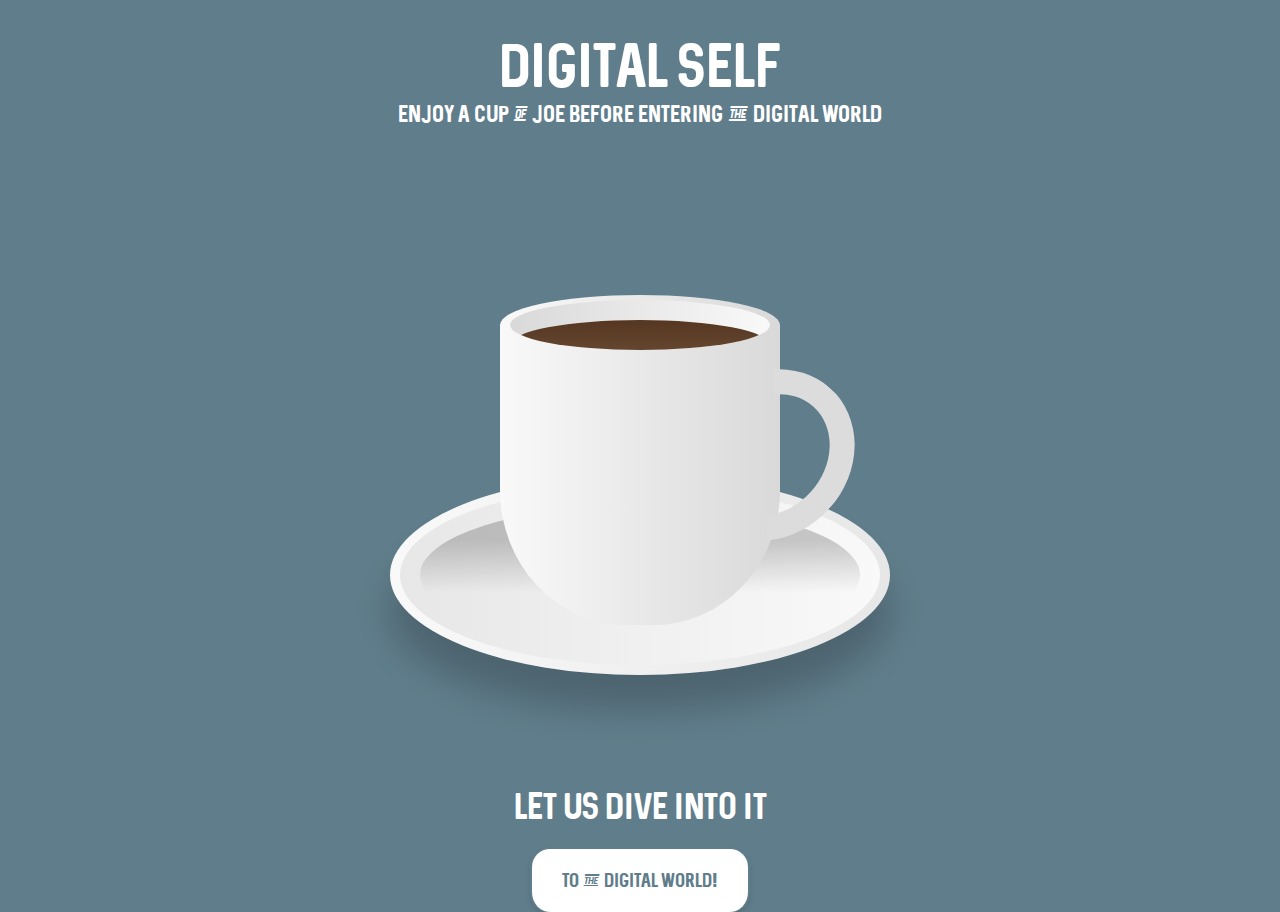
<file: index.html>
<!DOCTYPE html> 
<html lang="en">
    <head>
        <meta charset="UTF-8">
        <title>Welcome!</title>
        <link rel="stylesheet" href="coffee.css">
    </head>
    <body>
        <div class="top-text"> Digital Self</div>
        <div class="top-text2"> Enjoy A cup of Joe before entering the digital world</div>
        <div class="container">
            <div class="plate"></div>
            <div class="cup">
                <div class="top">
                    <div class="vapour">
                        <span style="--i:1;"></span>
                        <span style="--i:3;"></span>
                        <span style="--i:16;"></span>
                        <span style="--i:5;"></span>
                        <span style="--i:13;"></span>
                        <span style="--i:20;"></span>
                        <span style="--i:6;"></span>
                        <span style="--i:7;"></span>
                        <span style="--i:10;"></span>
                        <span style="--i:8;"></span>
                        <span style="--i:17;"></span>
                        <span style="--i:11;"></span>
                        <span style="--i:12;"></span>
                        <span style="--i:14;"></span>
                        <span style="--i:2;"></span>
                        <span style="--i:9;"></span>
                        <span style="--i:15;"></span>
                        <span style="--i:14;"></span>
                        <span style="--i:19;"></span>
                    </div>
                    <div class="circle">
                        <div class="tea">
        </div> 
        </div>
        <div class= "handle"></div>
        <div class="bottom-text">
            <p> Let us dive into it</p>
        </div>
        <a href="Content.html">
        <button> To the digital world! </button>
        </a>
 
    </body>
    </html>
</file>
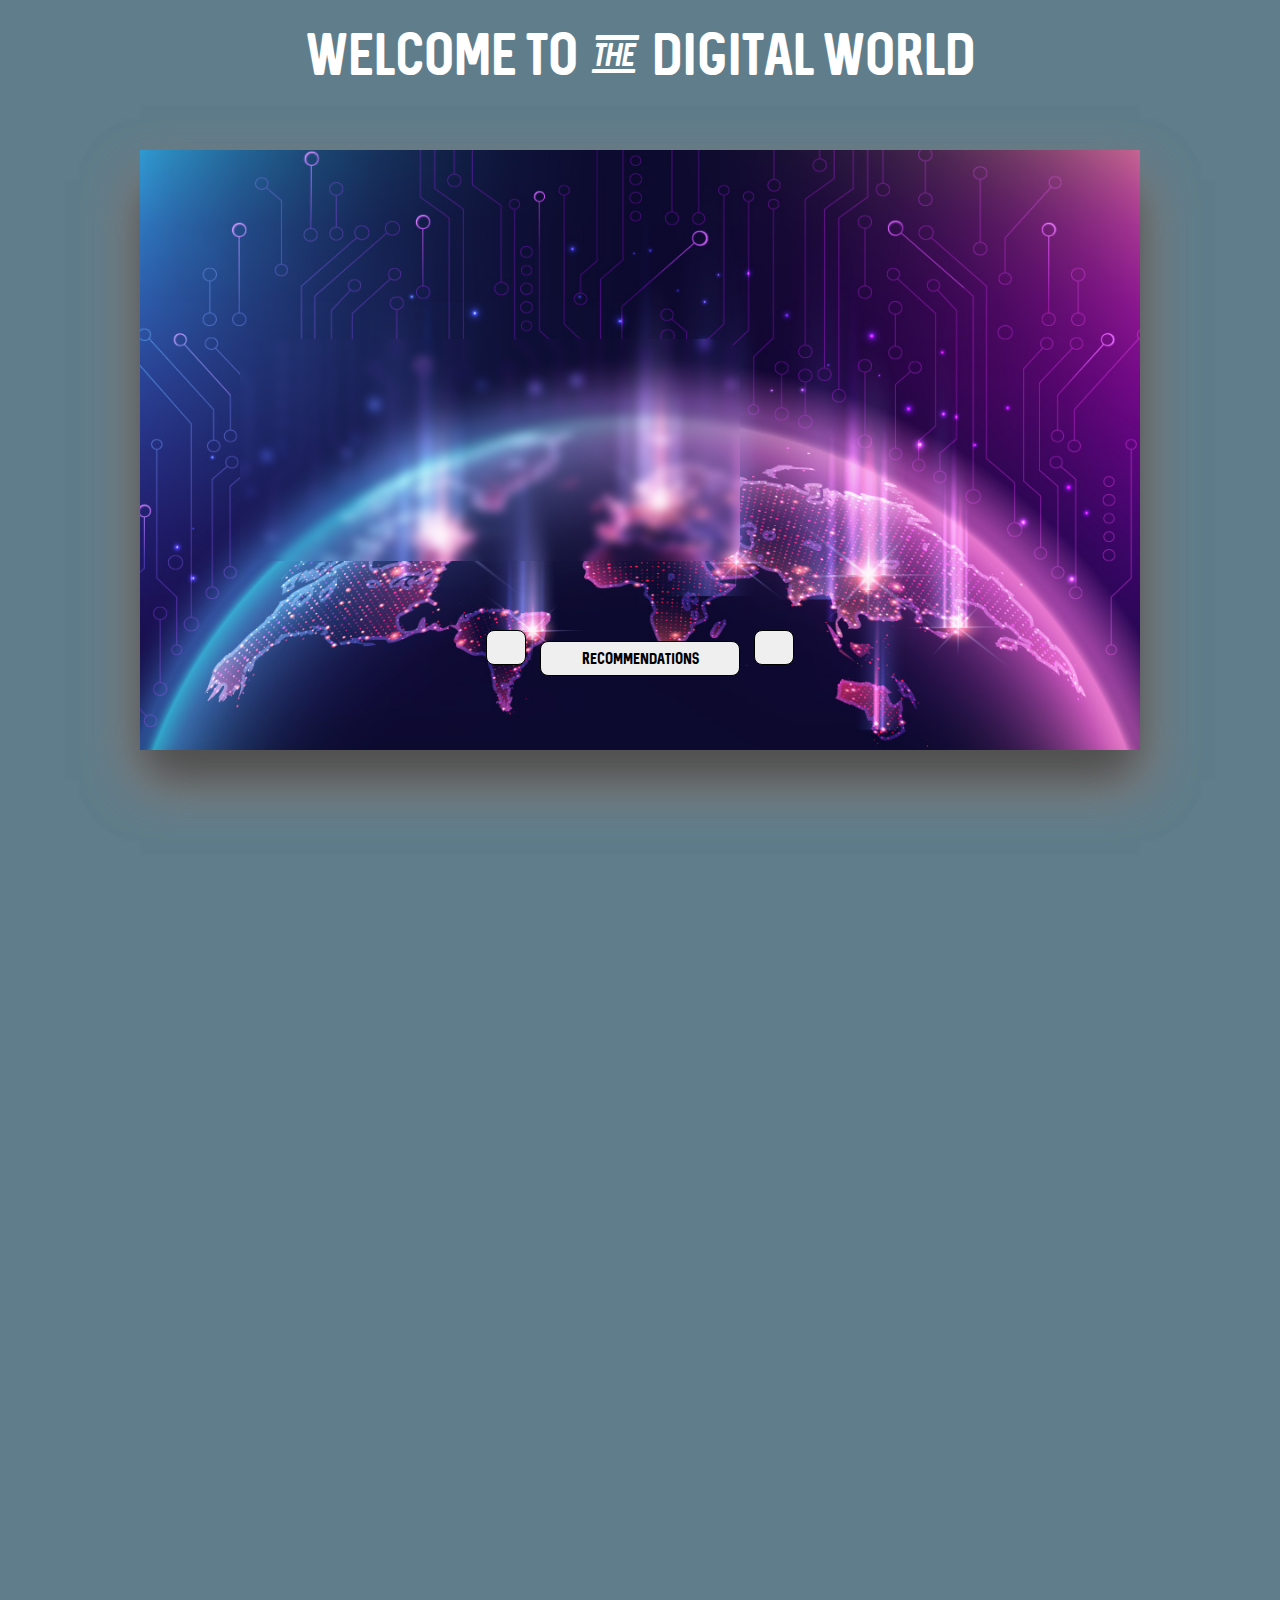
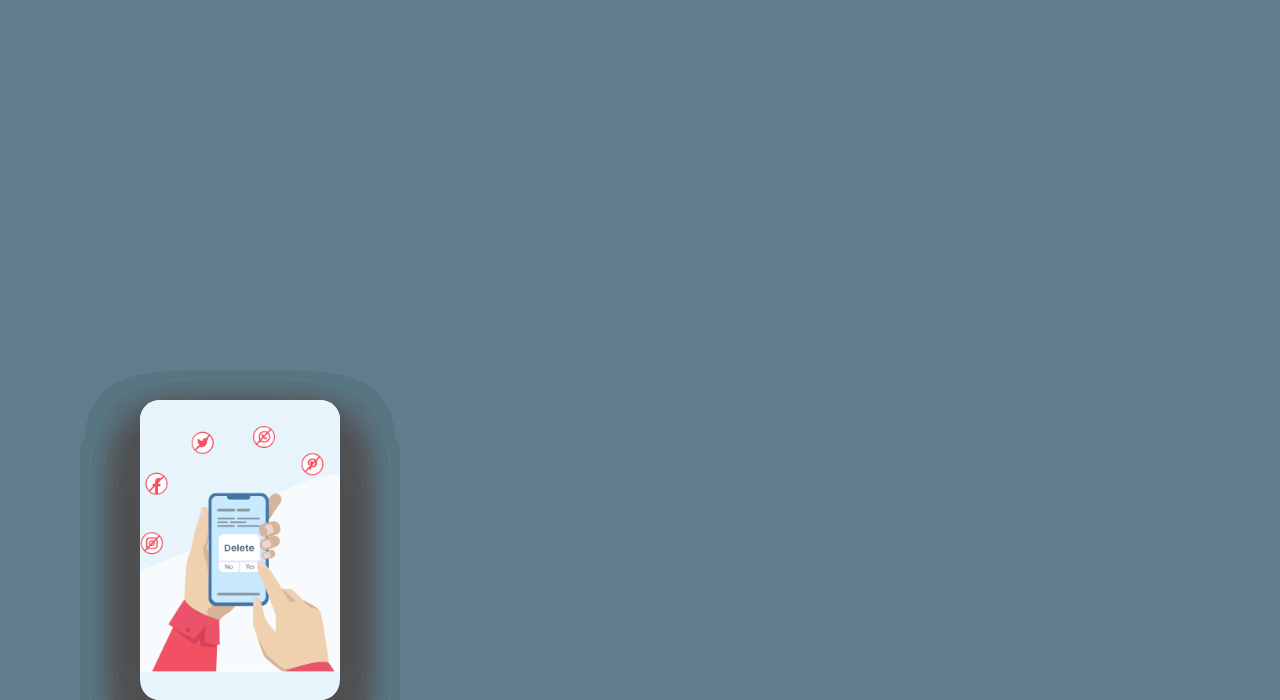
<file: index/index.html>
<!DOCTYPE html>
<html lang="en">
    <head>
        <title> Digital Self </title>
        <meta charset="UTF-8">
        <meta http-equiv="X-UA-Compatible" content="IE=edge">
        <meta name="viewport" content="width=device-width, initial-scale=1.0">
        <link rel="stylesheet" href="https://cdnjs.cloudflare.com/ajax/libs/font-awesome/6.5.2/css/all.min.css"
        integrity="sha512-SnH5WK+bZxgPHs44uWIX+LLJAJ9/2PkPKZ5QiAj6Ta86w+fsb2TkcmfRyVX3pBnMFcV7oQPJkl9QevSCWr3W6A==" crossorigin="anonymous" referrerpolicy="no-referrer" />
        <link rel="stylesheet" href="css.css">
    </head>
    <body>
        <div class="container">
            <div class="slide">
                <div class="item" style="background-image: url(./Image/digital-world\ DARK\ SIDE.jpg);">
                    <div class="content">
                        <div class="name">Dark Side of the Digital World</div>
                        <div class="des">Since this place encourages people to be unrestrained and be more unhinged when interacting with others, it produced extreme individuals. People who will go out of their way to ruin your day just because they want to, or people who will call you all kinds of slurs because you said you liked pancakes. Traversing the digital world will be a lot better of an experience for you if you can avoid or minimize interacting with these individuals.</div>
                    </div>
                </div>
                <div class="item" style="background-image: url(./Image/digital-world.jpg);">
                    <div class="content">
                        <div class="name">Digital World</div>
                        <div class="des"> The space in which multiple people connect through the means of the internet. A vast place where you can do anything you want to do, and be whoever you want to be. Many people can interact with each other in this place, and more often than not, they partake in conversations completely forgetting that the digital world is similar to the real world with its consequences.
                        </div>  
                    </div>
                </div>
                <div class="item" style="background-image: url(./Image/digital\ well\ being\ .jpg);">
                    <div class="content">
                        <div class="name">Digital Well-being</div>
                        <div class="des"> Digital wellbeing is about how the internet and technology can make us feel. This includes recognising the impact being online can have on: 
                            <ul>
                            <li>Our emotions</li>
                            <li>Mental health and wellbeing</li>
                            <li>Physical health and wellbeing.</li>
                            </ul>
                            <br>
                            Technology and the internet should be there to enhance and simplify our lives rather than be a cause of distraction, worry or upset.
                            However, not all online experiences are positive for young people, and this can have a negative impact on how they feel about themselves, their friendships and relationships and even how they see the wider world. 
                            </div>  
                    </div>
                </div>
                <div class="item" style="background-image: url(./Image/online\ identity.jpg);">
                    <div class="content">
                        <div class="name">Online Identity</div>
                        <div class="des">Internet identity, also online identity or internet persona is a social identity that an Internet user establishes in online communities and websites. It can also be considered as an actively constructed presentation of oneself. Although some people choose to use their real names online, some Internet users prefer to be anonymous, identifying themselves by means of pseudonyms, which reveal varying amounts of personally identifiable information. An online identity may even be determined by a user’s relationship to a certain social group they are a part of online. Some can even be deceptive about their identity.</div>  
                    </div>
                </div>
                <div class="item" style="background-image: url(./Image/digital%20literacy%20and%20skills.jpg);">
                    <div class="content">
                        <div class="name">Digital Literacy and Skills</div>
                        <div class="des">Digital literacy refers to a particular set of competencies that allow you to function and participate fully in a digital world. These are abilities needed to effectively and responsibly use digital tools and technologies for various purposes, including communication, information retrieval, problem-solving, and content creation.
                            <br>
                            How to improve your digital knowledge:
                            <ul>
                            <li>Follow technology news, blogs, and forums to stay informed about the latest tools, software, and digital trends.</li>
                            <li>Work on projects that require the use of digital tools, such as creating a blog, editing a video, or developing a website. Collaboration can also enhance learning through shared experiences.</li>
                            </ul>
                        </div>  
                    </div>
                </div>
                <div class="item" style="background-image: url(./Image/cybersecurity.jpg);">
                    <div class="content">
                        <div class="name">Cybersecurity</div>
                        <div class="des">While cybersecurity protects devices and networks from harm by third parties such as digital attacks, unauthorized access, damage, or theft, Online Safety protects the people using them from harm by the devices and networks (and therefore third parties) through awareness, education, information and technology. These include protecting personal information, avoiding harmful content, and preventing cyberbullying.
                        </div>  
                    </div>
                </div>
                <div class="item" style="background-image: url(./Image/cybersecurity.jpg);">
                    <div class="content">
                        <div class="name">What does Cyber Security Actually Do?</div>
                        <div class="des">
                            <ul>
                                <li>Defending against malware, ransomware, phishing, hacking, and other cyber attacks that can lead to data breaches, financial loss, and identity theft.
                                </li>
                                <li>Ensuring that personal and sensitive information is kept confidential and secure from unauthorized access and misuse.
                                </li>
                                <li>Providing a safe online environment where individuals can interact, learn, and conduct business without fear of cyber threats.
                                </li>
                                <li>Building and maintaining trust with customers, clients, and users by demonstrating a commitment to cybersecurity and online safety.</li>
                            </ul>
                        </div>  
                    </div>
                </div>
                <div class="item" style="background-image: url(./Image/impact%20of%20social%20media.jpg);">
                    <div class="content">
                        <div class="name">Impact of Social Media</div>
                        <div class="des">
                            As the internet grows over the years and becomes prevalent around the world, Social Media has become a part of people’s daily lives.
                            
                            There are a bunch of positive benefits social media has brought us, such as providing easy and instant communication with family, friends, and colleagues, regardless of long distances. Platforms like YouTube, TikTok, and Instagram offer entertainment and creative outlets for users to share their talents and hobbies. Social media also amplifies voices and mobilizes support for social causes, driving change and raising awareness about important issues.
                            </div>  
                    </div>
                </div>
                <div class="item" style="background-image: url(./Image/impact\ of\ social\ media.jpg);">
                    <div class="content">
                        <div class="name">Impact of Social Media</div>
                        <div class="des">Along with the good side of social media there is also the unpleasant side. Excessive use of social media can lead to addiction, reducing productivity and negatively impacting daily activities. Cyberbullying and harassment also exists in social media unfortunately.

                            Fear of Missing Out. FOMO has become a common theme, and often leads to continual checking of social media sites. The idea that you might miss out on something if you’re not online can affect your mental health.
                            
                            People who spend the most time interacting and posting in social media are likely to compare themselves to others on social media which can lead to negative self-perception and feelings of inadequacy.
                            </div>  
                    </div>
                </div>
                <div class="item" style="background-image: url(./Image/digital%20detox.jpg);">
                    <div class="content">
                        <div class="name">Digital Detox</div>
                        <div class="des">This is a period of time during which you intentionally reduce the amount of time you spend online on the internet, especially social media.
                            <br>
                            <br>

                            Benefits of Digital Detox:
                            <br>
                            <br>
                            Browsing the internet, scrolling through social media can be time consuming. Taking a break from the digital world can reduce your stress levels and be able to sleep better. Avoiding headaches, eye strain, dry eyes, and blurry vision from looking at the screen too much.
                            </div>  
                    </div>
                </div>
                </div>
            <div class="button">
                <button class="prev"><i class="fa-solid fa-arrow-left"></i></button>
                <a href="navbar.html">
                    <button class="mid">Recommendations
    
                    </button>
                </a>
                <button class="next"><i class="fa-solid fa-arrow-right"></i></button>
            </div>
        </div>
        <div class="top-text"> Welcome to the Digital world</div>
       
        <script src="app.js"></script>
        
    </body>
</html>
</file>
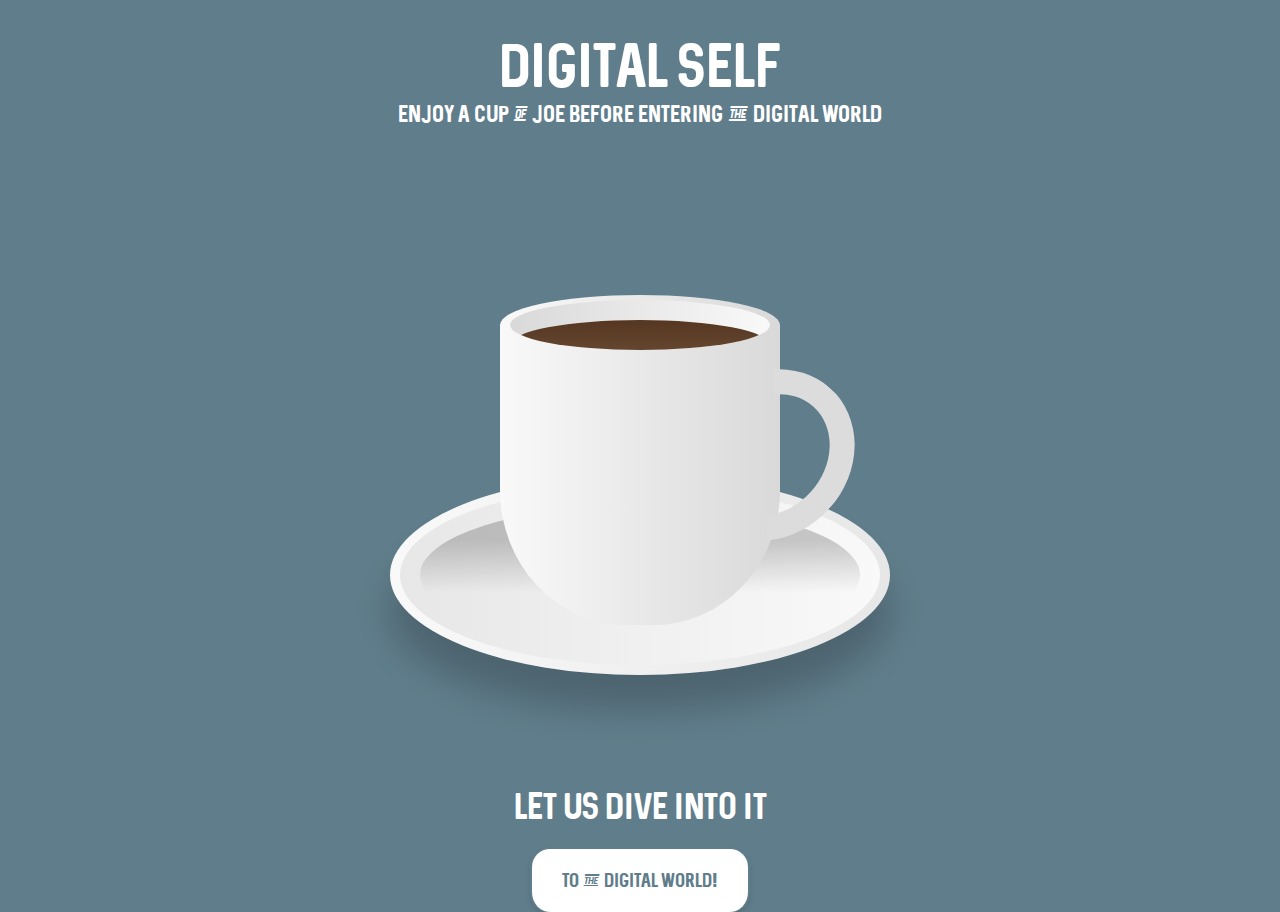
<file: Cup.html>
<!DOCTYPE html> 
<html lang="en">
    <head>
        <meta charset="UTF-8">
        <title>Welcome!</title>
        <link rel="stylesheet" href="coffee.css">
    </head>
    <body>
        <div class="top-text"> Digital Self</div>
        <div class="top-text2"> Enjoy A cup of Joe before entering the digital world</div>
        <div class="container">
            <div class="plate"></div>
            <div class="cup">
                <div class="top">
                    <div class="vapour">
                        <span style="--i:1;"></span>
                        <span style="--i:3;"></span>
                        <span style="--i:16;"></span>
                        <span style="--i:5;"></span>
                        <span style="--i:13;"></span>
                        <span style="--i:20;"></span>
                        <span style="--i:6;"></span>
                        <span style="--i:7;"></span>
                        <span style="--i:10;"></span>
                        <span style="--i:8;"></span>
                        <span style="--i:17;"></span>
                        <span style="--i:11;"></span>
                        <span style="--i:12;"></span>
                        <span style="--i:14;"></span>
                        <span style="--i:2;"></span>
                        <span style="--i:9;"></span>
                        <span style="--i:15;"></span>
                        <span style="--i:14;"></span>
                        <span style="--i:19;"></span>
                    </div>
                    <div class="circle">
                        <div class="tea">
        </div> 
        </div>
        <div class= "handle"></div>
        <div class="bottom-text">
            <p> Let us dive into it</p>
        </div>
        <a href="index.html">
        <button> To the digital world! </button>
        </a>
 
    </body>
    </html>
</file>
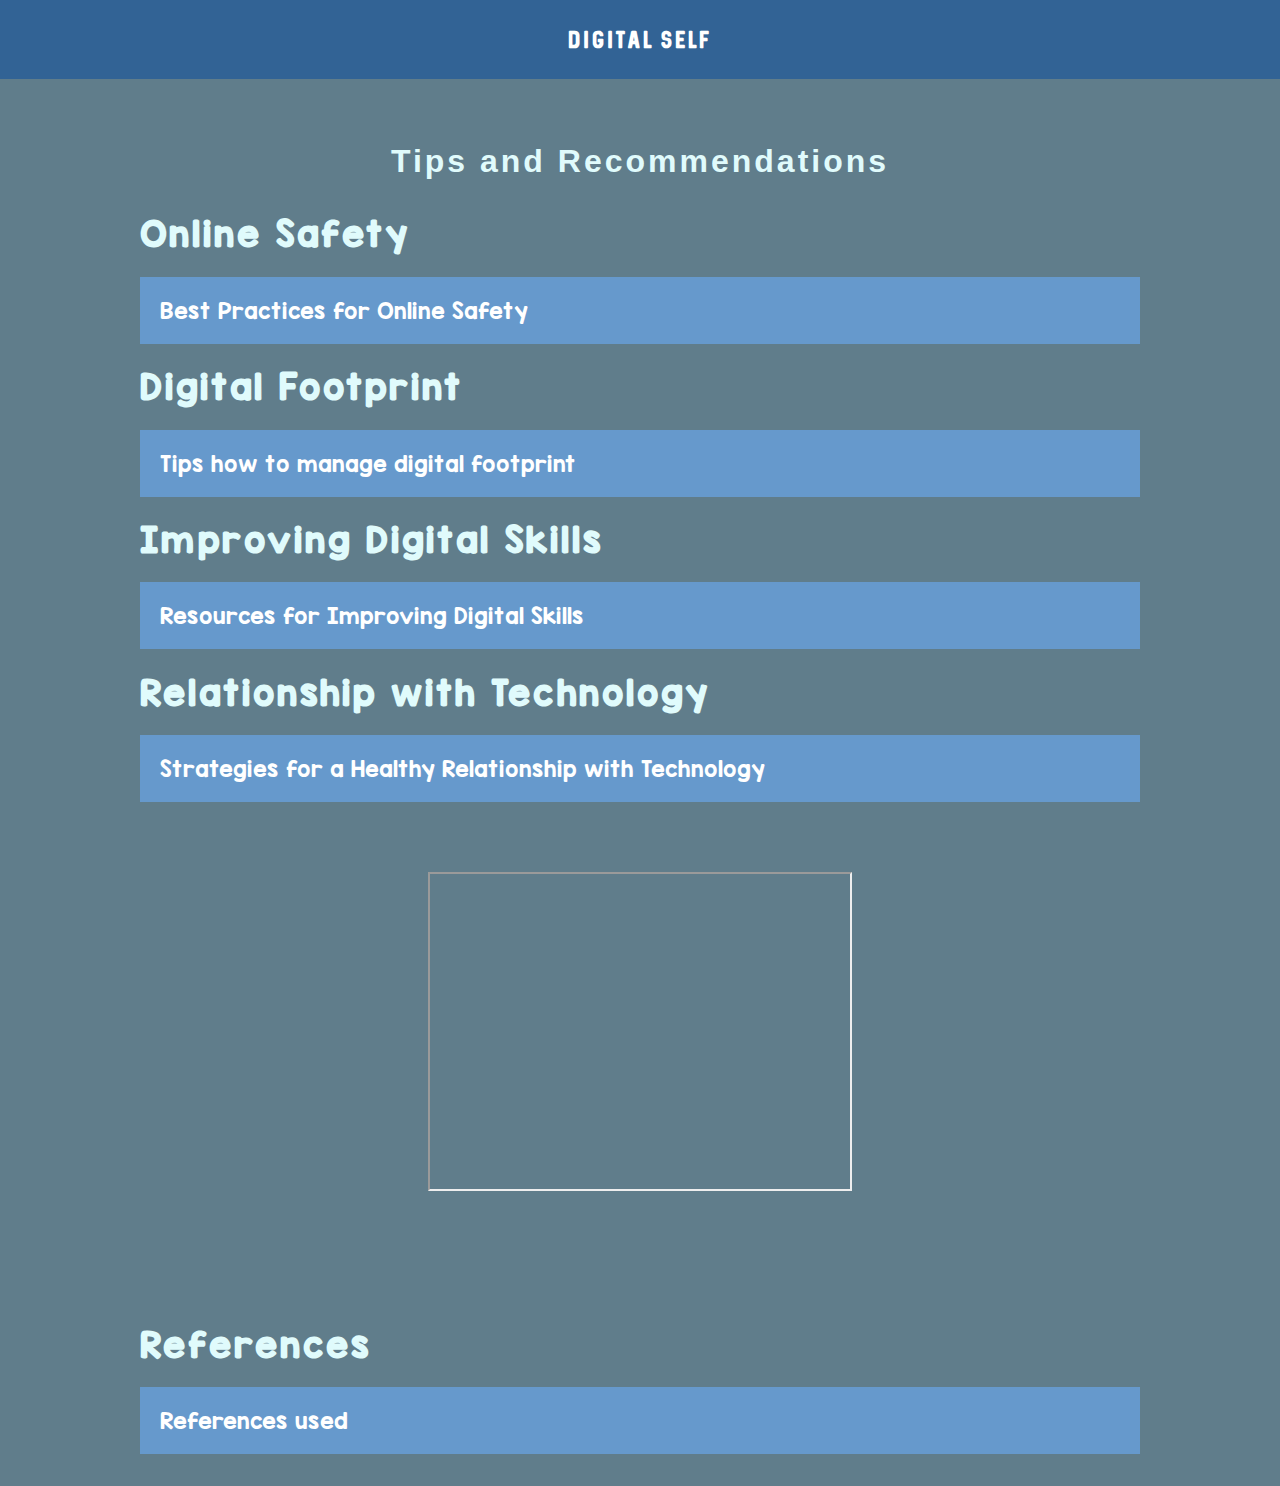
<file: navbar.html>
<!DOCTYPE html>
<html lang="en">
<head>
    <style>
        @font-face {
    font-family: redhands;
    src: url(KGRedHands.ttf);
}
@font-face {
    font-family: redhandsoutline;
    src: url(KGRedHandsOutline.ttf);
}
@font-face {
    font-family: Sequel;
    src: url(Sequel-Regular.ttf);
}
        h1 {
            color: #e0fbfc;
            letter-spacing: 3px;
        }

        body {
            font-family: redhands;
            margin: 0;
            padding: 0;
            box-sizing: border-box;
            background: #607d8b;
        }

        header {
            background-color: #326395;
            color: #fff;
            padding: 1em 0;
        }

        .classic {
            font-family: Arial, sans-serif;
        }
        .sequel {
            font-family: Sequel;
            letter-spacing: 3px;
        }

        .navbar {
            display: flex;
            justify-content: center;
        }

        .navbar ul {
            list-style: none;
            padding: 0;
            margin: 0;
            display: flex;
        }

        .navbar li {
            margin: 0 1em;
        }

        .navbar a {
            font-weight: 600;
            font-size:larger;
            text-decoration: none;
            color: #fff;
            padding: 0.5em 1em;
            display: block;
            transition: background-color 0.3s ease;
        }

        .navbar a:hover {
            background-color: #033168;
        }

        main {
            padding: 2em;
            text-align: center;
        }

        section {
            margin: 2em 0;
        }

        footer {
            background-color: #326395;
            color: #fff;
            text-align: center;
            padding: 1em 0;
        }

        .collapsible-section {
            text-align: left;
            margin: 0 auto;
            max-width: 1000px;
        }

        .collapsible {
            font-family: redhands;
            background-color: #6699CC;
            color: white;
            cursor: pointer;
            padding: 1em;
            width: 100%;
            border: none;
            text-align: left;
            outline: none;
            font-size: 1.25em;
            transition: background-color 0.3s ease;
        }

        .collapsible:hover {
            background-color: #326395;
        }

        .content {
            padding: 0 1em;
            max-height: 0;
            overflow: hidden;
            transition: max-height 0.2s ease-out;
            background-color: #f1f1f1;
        }

        #container{
            width: 100%;

        }
        #floated{
            padding: 1%;
            float: left;
            width: 300px;

        }

        #container p {
            font-size:140%;
        }
        .vid {
    text-align: center;
    margin-top: 70px;
    margin-bottom: 40px;
}
        
    </style>
    <meta charset="UTF-8">
    <meta name="viewport" content="width=device-width, initial-scale=1.0">
    <title>Digital Self Recommendations</title>
</head>
<body>
    <header>
        <nav class="navbar">
            <a href="index.html" class="sequel">Digital Self</a>
        </nav>
    </header>
    <main>
        <section id="home" class="classic">
            <h1>Tips and Recommendations</h1>
        </section>

        <!-- collapsible part to kung gusto mo tanggalin pwede naman -->
        <!-- content yung para maayos format, kung tatanggalin collapsible, content gagamitin majority -->

        <section id="about" class="collapsible-section">
            <h1>Online Safety</h1>
            <button class="collapsible">Best Practices for Online Safety</button>
            <div class="content">
                <div id="container">
                    <p>
                        <ul>
                            Best Practices for Online Safety
                            
                            <li>Be cautious about the amount of personal information you share online, including on social media.</li>
                            <li>Consider the long-term impact of what you share online, as posts can be difficult to remove completely.</li>
                            <li>In social media, only accept friend requests from people you know and trust.
                            <li>Keep up-to-date with the latest online threats and safety practices.</li>
                            <li>Share online safety tips with family members and friends, especially children and less tech-savvy individuals.</li>
                            </ul>
                            
                    </p>
                </div>
            </div>
        </section>
        <section id="services" class="collapsible-section">
            <h1>Digital Footprint</h1>
            <p> </p>
            <button class="collapsible">Tips how to manage digital footprint</button>
            <div class="content">
                <p>Here is the list on how to manage Digital Footprints:
                    <ul>
                        <li>Regularly review and adjust privacy settings on social media and other online accounts to control who can see your information.</li>
                    <li>Consider the long-term implications of your online posts, comments, and shares.</li>
                    <li>Regularly search your name on search engines to see what information is publicly available about you.</li>
                    <li>Periodically review your social media profiles and remove or update old posts and information.</li>
                    <li>If possible, request the removal of outdated or unwanted content about you from websites and search engines.</li>
                    </ul>
                    </p>
            </div>
        </section>
        <section id="contact" class="collapsible-section">
            <h1>Improving Digital Skills</h1>
            <button class="collapsible">Resources for Improving Digital Skills</button>
            <div class="content">
                <br>
                Visit these websites:
                <br>
                <br>

                <a href="https://www.coursera.org" target="_blank">Coursera</a>
                <br>
                <br>
                <a href="https://www.edx.org" target="_blank">edX</a>
                <br>
                <br>
                <a href="https://www.skillshare.com/en/" target="_blank">Skillshare</a>
                <br>
                <br>
            </div>
            </section>
            <section id="relationship" class="collapsible-section">
                <h1>Relationship with Technology</h1>
                <button class="collapsible">Strategies for a Healthy Relationship with Technology</button>  
                <div class="content">
                    <p>
                        <ul>
                            Excessive use of technology, especially social media, can contribute to anxiety, stress, and depression. These strategies will help you mitigate these effects.
                            <li>Be intentional about why and how you use technology. Avoid mindless scrolling or unnecessary app usage.</li>
                            <li>Regularly assess how much time you spend on devices and adjust if necessary.</li>
                            <li>Regularly review and adjust privacy settings on social media and other online accounts.</li>
                            <li>Avoid sharing too much personal information online.</li>
                            <li>Schedule regular breaks from technology, ranging from a few hours to a few days.</li>
                            </ul>
                            
                    </p>
        </section>
        <section id="relationship">
        <div class="vid">
            <iframe width="420" height="315" src="https://www.youtube.com/embed/yrln8nyVBLU">
            </iframe>
        </div>
         </section>
        <br>
        <br>
        <br>
        
        <section id="relationship" class="collapsible-section">
            <h1>References</h1>
            <button class="collapsible">References used</button>  
            <div class="content">
                <p> What is Digital Wellness? - Citrix. (n.d.). Citrix.com. </p>
                <a href="https://www.citrix.com/glossary/what-is-digital-wellness.html">https://www.citrix.com/glossary/what-is-digital-wellness.html"</a>
                <p> Hughes, G. (2023, October 19). Five steps to healthy digital habits. </p>
                <a href="https://studentspace.org.uk/wellbeing/five-steps-to-healthy-digital-habits">https://studentspace.org.uk/wellbeing/five-steps-to-healthy-digital-habits</a>
                <p> Understanding your online identity an overview of identity. (n.d.). Internet Society.</p>
                <a href="https://www.internetsociety.org/wp-content/uploads/2017/11/Understanding-your-Online-Identity-An-Overview-of-Identity.pdf">https://www.internetsociety.org/wp-content/uploads/2017/11/Understanding-your-Online-Identity-An-Overview-of-Identity.pdf
                </a>
                <p> Philippine Institute For Development Studies. (n.d.). </p>
                <a href="https://www.pids.gov.ph/details/fact-friday-on-digital-literacy-skills-of-filipinos#:~:text=A%20PIDS%20paper%20underscored%20the,for%20the%20Sustainable%20Development%20Goals.">https://www.pids.gov.ph/details/fact-friday-on-digital-literacy-skills-of-filipinos#:~:text=A%20PIDS%20paper%20underscored%20the,for%20the%20Sustainable%20Development%20Goals.
                </a>
                <p> Lagare, J. B. (2023, November 3). Cybersecurity awareness in PH needs improvement | Inquirer Business. INQUIRER.net. </p>
                <a href="https://business.inquirer.net/429793/cybersecurity-awareness-in-ph-needs-improvement">https://business.inquirer.net/429793/cybersecurity-awareness-in-ph-needs-improvement </a>
                <p> Simplilearn. (2024, June 25). Social media: Advantages and disadvantages. Simplilearn.com. </p>
                <a href="https://www.simplilearn.com/real-impact-social-media-article"> https://www.simplilearn.com/real-impact-social-media-article</a>
                <p> Sreenivas, S. (2023, May 5). Digital Detox: What to know. WebMD. </p>
                <a href="https://www.webmd.com/balance/what-is-digital-detox"> https://www.webmd.com/balance/what-is-digital-detox
                </a>
                <p> Digital wellbeing | Childnet. (2021, December 16). Childnet. </p>
                <a href="https://www.childnet.com/help-and-advice/digital-wellbeing/#:~:text=Digital%20wellbeing%20is%20about%20how,Physical%20health%20and%20wellbeing">https://www.childnet.com/help-and-advice/digital-wellbeing/#:~:text=Digital%20wellbeing%20is%20about%20how,Physical%20health%20and%20wellbeing</a>
                <p>ReputationDefender. (2024, June 4). What is Online Reputation Management. ReputationDefender</p>
                <a href="https://www.reputationdefender.com/what-online-reputation-management">https://www.reputationdefender.com/what-online-reputation-management</a>
                <p>Aideen. (2019, March 25). Developing digital literacy skills -. Webwise.ie.</p>
                <a href="https://www.webwise.ie/teachers/digital_literacy/">https://www.webwise.ie/teachers/digital_literacy/</a>
                <p>Will Earp, South West Grid for Learning Trust Ltd. (n.d.). What is Online Safety? | SWGfL</p>
                <a href="https://swgfl.org.uk/online-safety/what-is-online-safety/">https://swgfl.org.uk/online-safety/what-is-online-safety/</a>
                <p>Pros and Cons of social media | Dalomba, F. (n.d.). Lifespan. </p>
                <a href="https://www.lifespan.org/lifespan-living/social-media-good-bad-and-ugly#:~:text=The%20more%20time%20spent%20on,as%20well%20as%20you%20can">
                    https://www.lifespan.org/lifespan-living/social-media-good-bad-and-ugly#:~:text=The%20more%20time%20spent%20on,as%20well%20as%20you%20can
                </a>
                <p> Newport Academy (2024, April 15). How to help teens unplug. </p>
                <a href="https://www.newportacademy.com/resources/restoring-families/digital-detox">https://www.newportacademy.com/resources/restoring-families/digital-detox</a>
                <p>Security National Bank. (n.d.). Internet safety tips for everyone who spends time online. </p>
                <a href="https://www.snbsd.com/about/online-safety-guide">https://www.snbsd.com/about/online-safety-guide</a>
                <p>Bouchrika, I. (2024, June 10). How To Manage Your Digital Footprint in 2024: 20 Tips for Students.</p>
                <a href=" https://research.com/education/how-to-manage-digital-footprint">
                    https://research.com/education/how-to-manage-digital-footprint
                </a>
                <p>Coursera Staff. (2023, November 16). How to improve your digital skills. Coursera</p>
                <a href="https://www.coursera.org/articles/digital-skills">https://www.coursera.org/articles/digital-skills</a>
                <p>10 Ways to Build a Healthy Relationship with Technology - Panda Security Mediacenter. (2023, September 7).</p>
                <a href="https://www.pandasecurity.com/en/mediacenter/tech-relationship/">https://www.pandasecurity.com/en/mediacenter/tech-relationship/</a>
    </main>
    

    <script>
        // script.js

        document.addEventListener('DOMContentLoaded', function() {
            var coll = document.getElementsByClassName('collapsible');
            for (var i = 0; i < coll.length; i++) {
                coll[i].addEventListener('click', function() {
                    this.classList.toggle('active');
                    var content = this.nextElementSibling;
                    if (content.style.maxHeight) {
                        content.style.maxHeight = null;
                    } else {
                        content.style.maxHeight = content.scrollHeight + 'px';
                    }
                });
            }
        });

    </script>
</body>
</html>
</file>
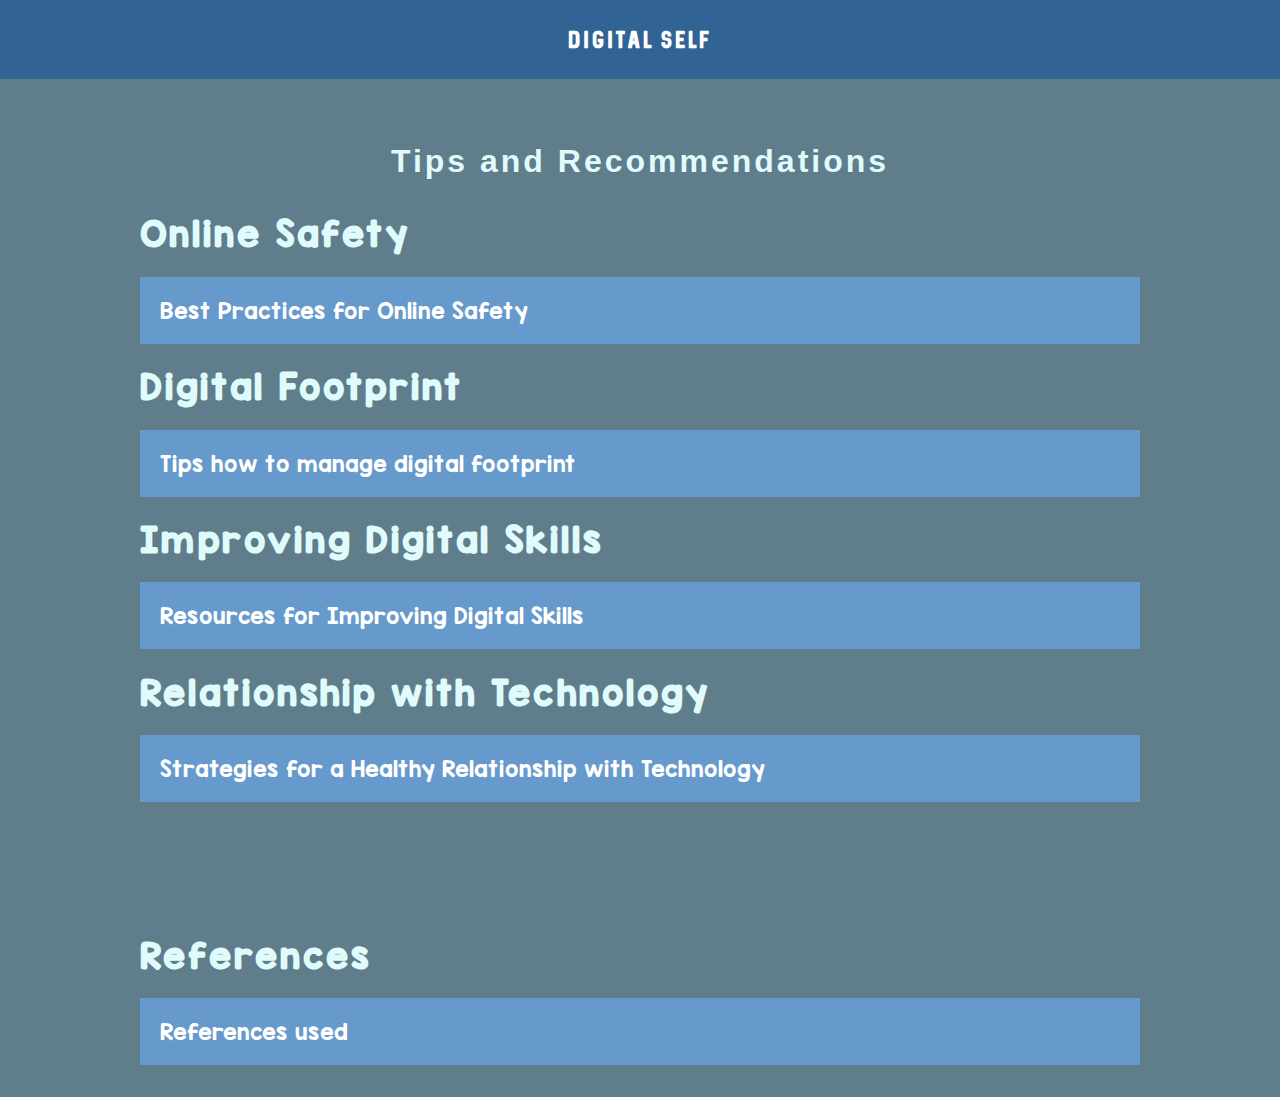
<file: index/navbar.html>
<!DOCTYPE html>
<html lang="en">
<head>
    <style>
        @font-face {
    font-family: redhands;
    src: url(KGRedHands.ttf);
}
@font-face {
    font-family: redhandsoutline;
    src: url(KGRedHandsOutline.ttf);
}
@font-face {
    font-family: Sequel;
    src: url(Sequel-Regular.ttf);
}
        h1 {
            color: #e0fbfc;
            letter-spacing: 3px;
        }

        body {
            font-family: redhands;
            margin: 0;
            padding: 0;
            box-sizing: border-box;
            background: #607d8b;
        }

        header {
            background-color: #326395;
            color: #fff;
            padding: 1em 0;
        }

        .classic {
            font-family: Arial, sans-serif;
        }
        .sequel {
            font-family: Sequel;
            letter-spacing: 3px;
        }

        .navbar {
            display: flex;
            justify-content: center;
        }

        .navbar ul {
            list-style: none;
            padding: 0;
            margin: 0;
            display: flex;
        }

        .navbar li {
            margin: 0 1em;
        }

        .navbar a {
            font-weight: 600;
            font-size:larger;
            text-decoration: none;
            color: #fff;
            padding: 0.5em 1em;
            display: block;
            transition: background-color 0.3s ease;
        }

        .navbar a:hover {
            background-color: #033168;
        }

        main {
            padding: 2em;
            text-align: center;
        }

        section {
            margin: 2em 0;
        }

        footer {
            background-color: #326395;
            color: #fff;
            text-align: center;
            padding: 1em 0;
        }

        .collapsible-section {
            text-align: left;
            margin: 0 auto;
            max-width: 1000px;
        }

        .collapsible {
            font-family: redhands;
            background-color: #6699CC;
            color: white;
            cursor: pointer;
            padding: 1em;
            width: 100%;
            border: none;
            text-align: left;
            outline: none;
            font-size: 1.25em;
            transition: background-color 0.3s ease;
        }

        .collapsible:hover {
            background-color: #326395;
        }

        .content {
            padding: 0 1em;
            max-height: 0;
            overflow: hidden;
            transition: max-height 0.2s ease-out;
            background-color: #f1f1f1;
        }

        #container{
            width: 100%;

        }
        #floated{
            padding: 1%;
            float: left;
            width: 300px;

        }

        #container p {
            font-size:140%;
        }
        
    </style>
    <meta charset="UTF-8">
    <meta name="viewport" content="width=device-width, initial-scale=1.0">
    <title>Digital Self Recommendations</title>
</head>
<body>
    <header>
        <nav class="navbar">
            <a href="Cup.html" class="sequel">Digital Self</a>
        </nav>
    </header>
    <main>
        <section id="home" class="classic">
            <h1>Tips and Recommendations</h1>
        </section>

        <!-- collapsible part to kung gusto mo tanggalin pwede naman -->
        <!-- content yung para maayos format, kung tatanggalin collapsible, content gagamitin majority -->

        <section id="about" class="collapsible-section">
            <h1>Online Safety</h1>
            <button class="collapsible">Best Practices for Online Safety</button>
            <div class="content">
                <div id="container">
                    <p>
                        <ul>
                            Best Practices for Online Safety
                            
                            <li>Be cautious about the amount of personal information you share online, including on social media.</li>
                            <li>Consider the long-term impact of what you share online, as posts can be difficult to remove completely.</li>
                            <li>In social media, only accept friend requests from people you know and trust.
                            <li>Keep up-to-date with the latest online threats and safety practices.</li>
                            <li>Share online safety tips with family members and friends, especially children and less tech-savvy individuals.</li>
                            </ul>
                            
                    </p>
                </div>
            </div>
        </section>
        <section id="services" class="collapsible-section">
            <h1>Digital Footprint</h1>
            <p> </p>
            <button class="collapsible">Tips how to manage digital footprint</button>
            <div class="content">
                <p>Here is the list on how to manage Digital Footprints:
                    <ul>
                        <li>Regularly review and adjust privacy settings on social media and other online accounts to control who can see your information.</li>
                    <li>Consider the long-term implications of your online posts, comments, and shares.</li>
                    <li>Regularly search your name on search engines to see what information is publicly available about you.</li>
                    <li>Periodically review your social media profiles and remove or update old posts and information.</li>
                    <li>If possible, request the removal of outdated or unwanted content about you from websites and search engines.</li>
                    </ul>
                    </p>
            </div>
        </section>
        <section id="contact" class="collapsible-section">
            <h1>Improving Digital Skills</h1>
            <button class="collapsible">Resources for Improving Digital Skills</button>
            <div class="content">
                <br>
                Visit these websites:
                <br>
                <br>

                <a href="https://www.coursera.org" target="_blank">Coursera</a>
                <br>
                <br>
                <a href="https://www.edx.org" target="_blank">edX</a>
                <br>
                <br>
                <a href="https://www.skillshare.com/en/" target="_blank">Skillshare</a>
                <br>
                <br>
            </div>
            </section>
            <section id="relationship" class="collapsible-section">
                <h1>Relationship with Technology</h1>
                <button class="collapsible">Strategies for a Healthy Relationship with Technology</button>  
                <div class="content">
                    <p>
                        <ul>
                            Excessive use of technology, especially social media, can contribute to anxiety, stress, and depression. These strategies will help you mitigate these effects.
                            <li>Be intentional about why and how you use technology. Avoid mindless scrolling or unnecessary app usage.</li>
                            <li>Regularly assess how much time you spend on devices and adjust if necessary.</li>
                            <li>Regularly review and adjust privacy settings on social media and other online accounts.</li>
                            <li>Avoid sharing too much personal information online.</li>
                            <li>Schedule regular breaks from technology, ranging from a few hours to a few days.</li>
                            </ul>
                            
                    </p>
        </section>
        <br>
        <br>
        <br>
        <br>
        <br>
        
        <section id="relationship" class="collapsible-section">
            <h1>References</h1>
            <button class="collapsible">References used</button>  
            <div class="content">
                <p> What is Digital Wellness? - Citrix. (n.d.). Citrix.com. </p>
                <a href="https://www.citrix.com/glossary/what-is-digital-wellness.html">https://www.citrix.com/glossary/what-is-digital-wellness.html"</a>
                <p> Hughes, G. (2023, October 19). Five steps to healthy digital habits. </p>
                <a href="https://studentspace.org.uk/wellbeing/five-steps-to-healthy-digital-habits">https://studentspace.org.uk/wellbeing/five-steps-to-healthy-digital-habits</a>
                <p> Understanding your online identity an overview of identity. (n.d.). Internet Society.</p>
                <a href="https://www.internetsociety.org/wp-content/uploads/2017/11/Understanding-your-Online-Identity-An-Overview-of-Identity.pdf">https://www.internetsociety.org/wp-content/uploads/2017/11/Understanding-your-Online-Identity-An-Overview-of-Identity.pdf
                </a>
                <p> Philippine Institute For Development Studies. (n.d.). </p>
                <a href="https://www.pids.gov.ph/details/fact-friday-on-digital-literacy-skills-of-filipinos#:~:text=A%20PIDS%20paper%20underscored%20the,for%20the%20Sustainable%20Development%20Goals.">https://www.pids.gov.ph/details/fact-friday-on-digital-literacy-skills-of-filipinos#:~:text=A%20PIDS%20paper%20underscored%20the,for%20the%20Sustainable%20Development%20Goals.
                </a>
                <p> Lagare, J. B. (2023, November 3). Cybersecurity awareness in PH needs improvement | Inquirer Business. INQUIRER.net. </p>
                <a href="https://business.inquirer.net/429793/cybersecurity-awareness-in-ph-needs-improvement">https://business.inquirer.net/429793/cybersecurity-awareness-in-ph-needs-improvement </a>
                <p> Simplilearn. (2024, June 25). Social media: Advantages and disadvantages. Simplilearn.com. </p>
                <a href="https://www.simplilearn.com/real-impact-social-media-article"> https://www.simplilearn.com/real-impact-social-media-article</a>
                <p> Sreenivas, S. (2023, May 5). Digital Detox: What to know. WebMD. </p>
                <a href="https://www.webmd.com/balance/what-is-digital-detox"> https://www.webmd.com/balance/what-is-digital-detox
                </a>
                <p> Digital wellbeing | Childnet. (2021, December 16). Childnet. </p>
                <a href="https://www.childnet.com/help-and-advice/digital-wellbeing/#:~:text=Digital%20wellbeing%20is%20about%20how,Physical%20health%20and%20wellbeing">https://www.childnet.com/help-and-advice/digital-wellbeing/#:~:text=Digital%20wellbeing%20is%20about%20how,Physical%20health%20and%20wellbeing</a>
                <p>ReputationDefender. (2024, June 4). What is Online Reputation Management. ReputationDefender</p>
                <a href="https://www.reputationdefender.com/what-online-reputation-management">https://www.reputationdefender.com/what-online-reputation-management</a>
                <p>Aideen. (2019, March 25). Developing digital literacy skills -. Webwise.ie.</p>
                <a href="https://www.webwise.ie/teachers/digital_literacy/">https://www.webwise.ie/teachers/digital_literacy/</a>
                <p>Will Earp, South West Grid for Learning Trust Ltd. (n.d.). What is Online Safety? | SWGfL</p>
                <a href="https://swgfl.org.uk/online-safety/what-is-online-safety/">https://swgfl.org.uk/online-safety/what-is-online-safety/</a>
                <p>Pros and Cons of social media | Dalomba, F. (n.d.). Lifespan. </p>
                <a href="https://www.lifespan.org/lifespan-living/social-media-good-bad-and-ugly#:~:text=The%20more%20time%20spent%20on,as%20well%20as%20you%20can">
                    https://www.lifespan.org/lifespan-living/social-media-good-bad-and-ugly#:~:text=The%20more%20time%20spent%20on,as%20well%20as%20you%20can
                </a>
                <p> Newport Academy (2024, April 15). How to help teens unplug. </p>
                <a href="https://www.newportacademy.com/resources/restoring-families/digital-detox">https://www.newportacademy.com/resources/restoring-families/digital-detox</a>
                <p>Security National Bank. (n.d.). Internet safety tips for everyone who spends time online. </p>
                <a href="https://www.snbsd.com/about/online-safety-guide">https://www.snbsd.com/about/online-safety-guide</a>
                <p>Bouchrika, I. (2024, June 10). How To Manage Your Digital Footprint in 2024: 20 Tips for Students.</p>
                <a href=" https://research.com/education/how-to-manage-digital-footprint">
                    https://research.com/education/how-to-manage-digital-footprint
                </a>
                <p>Coursera Staff. (2023, November 16). How to improve your digital skills. Coursera</p>
                <a href="https://www.coursera.org/articles/digital-skills">https://www.coursera.org/articles/digital-skills</a>
                <p>10 Ways to Build a Healthy Relationship with Technology - Panda Security Mediacenter. (2023, September 7).</p>
                <a href="https://www.pandasecurity.com/en/mediacenter/tech-relationship/">https://www.pandasecurity.com/en/mediacenter/tech-relationship/</a>

    </main>

    <script>
        // script.js

        document.addEventListener('DOMContentLoaded', function() {
            var coll = document.getElementsByClassName('collapsible');
            for (var i = 0; i < coll.length; i++) {
                coll[i].addEventListener('click', function() {
                    this.classList.toggle('active');
                    var content = this.nextElementSibling;
                    if (content.style.maxHeight) {
                        content.style.maxHeight = null;
                    } else {
                        content.style.maxHeight = content.scrollHeight + 'px';
                    }
                });
            }
        });

    </script>
</body>
</html>
</file>
<file: coffee.css>
*
{
    margin: 0;
    padding: 0; 
    box-sizing: border-box;
}
body
{
    display: flex;
    justify-content: center;
    align-items: center;
    min-height: 100vh;
    background: #607d8b
}
@font-face {
    font-family: Sequel;
    src: url(Sequel-Regular.ttf);
}
.container
{
    position: relative;
    top: 50px;
    margin-bottom: 50px;
}
.cup
{
    position: relative;
    width: 280px;
    height: 300px;
    background: linear-gradient(to right, #f9f9f9, #d9d9d9);
    border-bottom-left-radius: 45%;
    border-bottom-right-radius: 45%;
}
.top
{
    position: absolute;
    top: -30px;
    left: 0;
    width: 100%;
    height: 60px;
    background: linear-gradient(to right, #f9f9f9, #d9d9d9);
    border-radius: 50%;
}
.circle
{
    position: absolute;
    top: 5px;
    left: 10px;
    width: calc(100% - 20px);
    height: 50px;
    background: linear-gradient(to left, #f9f9f9, #d9d9d9);
    border-radius: 50%;
    box-sizing: border-box;
    overflow: hidden;
}
.tea
{
    position: absolute;
    top: 20px;
    left: 0;
    width: 100%;
    height: 100%;
    background: linear-gradient(#553721, #6f4e37);
    border-radius: 50%;
}
.handle
{
    position: absolute;
    right: -70px;
    top: 70px;
    width: 160px;
    height: 180px;
    border: 25px solid #dcdcdc;
    border-left: 25px solid transparent;
    border-bottom: 25px solid transparent;
    border-radius: 50%;
    transform: rotate(42deg);
}
.plate
{
    position: absolute;
    bottom: -50px;
    left: 50%;
    transform: translateX(-50%);
    width: 500px;
    height: 200px;
    background: linear-gradient(to right, #f9f9f9, #e7e7e7);
    border-radius: 50%;
    box-shadow: 0 35px 35px rgba(0,0,0,0.2);
}
.plate::before
{
    content: '';
    position: absolute;
    top: 10px;
    left: 10px;
    right: 10px;
    bottom: 10px;
    border-radius: 50%;
    background: linear-gradient(to left, #f9f9f9, #e7e7e7);
}
.plate::after
{
    content: '';
    position: absolute;
    top: 30px;
    left: 30px;
    right: 30px;
    bottom: 30px;
    background: linear-gradient(rgba(0,0,0,0.2) 25%, transparent, transparent);
    border-radius: 50%;
}
.vapour
{
    position: relative;
    display: flex;
    z-index: 1;
    padding: 0 20px;
}
.vapour span
{
    position: relative;
    bottom: 50px;
    display: block;
    margin: 0 2px 50px;
    min-width: 8px;
    height: 120px;
    background: #fff;
    border-radius: 50%;
    animation: animate 5s linear infinite;
    opacity: 0;
    filter: blur(8px);
    animation-delay: calc(var(--i) * -0.5s);
}
@keyframes animate
{
    0%
    {
        transform: translateY(0) scalex(1);
        opacity: 0;
    }
    15%
    {
        opacity: 1;
    }
    50%
    {
        transform: translateY(-150px) scaleX(5);
    }
    95%
    {
        opacity: 0;
    }
    100%
    {
        transform: translateY(-300px) scaleX(10);
    }
}
.top-text {
    font-family: Sequel;
    position: absolute;
    top: 20px;
    text-align: center;
    margin-top: 10px;
    font-size: 50px;
    color: #fff;
    transition: color 0.3s;
}
.top-text2 {
    font-family: Sequel;
    position: absolute;
    top: 80px;
    text-align: center;
    margin-top: 20px;
    font-size: 19px;
    color: #fff;
}

.bottom-text
{
    font-family: Sequel;
    position: relative;
    top: 300px;
    text-align: center;
    margin-top: 20px;
    font-size: 30px;
    color: #fff
}
button
{
    display: inline-block;
    padding: 20px 30px;
    position: relative;
    top: 300px;
    left: 30px;
    margin-top: 20px;
    margin-right: 30px;
    font-size: 16px;
    text-align: center;
    text-decoration: none;
    border: 2px solid #607d8b;
    color: #607d8b;
    border-radius: 20px;
    background-color: #fff;
    box-shadow: 0 4px 6px rgba(0, 0, 0, 0.1);
    transition: all 0.3s ease;
    border-bottom: 50px;
    font-family: Sequel;

}
button:hover {
    background-color: #7fb4ce;
    color: #fff;
    cursor: pointer;
}
</file>
<file: index/css.css>
*{
    margin: 0;
    padding: 0;
    box-sizing: border-box;
}



body{
    max-width: 100%;
    background: #607d8b;
    overflow: hidden;
}

@font-face {
    font-family: Sequel;
    src: url(Sequel-Regular.ttf);
}
.buttonright {
   
    position: absolute;
    left: 90%;
    top: 5%;
}

.buttonright button {
    display: inline-block;
    padding: 10% 0;





    text-align: center;
    text-decoration: none;
    border: 2px solid #607d8b;
    color: white;
    border-radius: 20px;
    background-color: transparent;
    box-shadow: 0 4px 6px rgba(0, 0, 0, 0.1);
    transition: all 0.3s ease;


    width: 100%;
 


    cursor: pointer;
    margin: 0 5px;

    transition: 0.3s;
}

.container{
    display: flex;
    position: absolute;
    top: 50%;
    left: 50%;
    transform: translate(-50%, -50%);
    width: 1000px;
    height: 600px;
    background: #f5f5f5;
    box-shadow: 0 30px 50px #dbdbdb;
}

.container .slide .item{
    width: 200px;
    height: 300px;
    position: absolute;
    top: 2000px;
    transform: translate(0%, -50%);
    border-radius: 20px;
    box-shadow: 0 30px 50px #505050;
    background-position: 50% 50%;
    background-size: cover;
    display: inline-block;
    transition: 0.5s;
    overflow: hidden;
}

.slide .item:nth-child(1),
.slide .item:nth-child(2){
    top: 0;
    left: 0;
    transform: translate(0, 0);
    border-radius: 0;
    width: 100%;
    height: 100%;
}


.item .content{
    
    border-radius: 7%;
    padding: 2%;
    backdrop-filter: blur(5px);
    position: absolute;
    top: 50%;
    left: 100px;
    width: 50%;
    text-align: left;
    color: #eee;
    transform: translate(0, -50%);
    font-family: system-ui;
    display: none;
}

.slide .item:nth-child(2) .content{
    display: block;
}

.content .name{
    
    font-size: 100%;
    text-transform: uppercase;
    font-weight: bold;
    opacity: 0;
    animation: animate 1s ease-in-out 1 forwards;
    text-shadow: -1px -1px 0 #000, 1px -1px 0 #000, -1px 1px 0 #000, 1px 1px 0 #000;
}

.content .des{
    text-align: justify;
    text-justify: inter-word;
    margin-top: 10px;
    margin-bottom: 20px;
    opacity: 0;
    animation: animate 1s ease-in-out 0.3s 1 forwards;
  text-shadow: -1px -1px 0 #000, 1px -1px 0 #000, -1px 1px 0 #000, 1px 1px 0 #000;
}

.content button{
    padding: 10px 20px;
    border: none;
    cursor: pointer;
    opacity: 0;
    animation: animate 1s ease-in-out 0.6s 1 forwards;
}

@keyframes animate {
    from{
        opacity: 0;
        transform: translate(0, 100px);
        filter: blur(33px);
    }
    to{
        opacity: 1;
        transform: translate(0);
        filter: blur(0);
    }
}

.button{
    width: 100%;
    text-align: center;
    position: relative;
    top: 80%;
}

.button button{
    width: 40px;
    height: 35px;
    border-radius: 8px;
    border: none;
    cursor: pointer;
    margin: 0 5px;
    border: 1px solid #000;
    transition: 0.3s;
}

.button .mid {
    width: 20%;
    height: 35px;
    font-family: Sequel;

}

.button button:hover{
    background: #ababab;
    color: #fff;
}

.top-text {
    
    font-family: Sequel;
    position: relative;
    top: 20px;
    text-align: center;

    font-size: 300%;
    color: #fff;
    transition: color 0.3s;
}
ul {
    list-style: none;
    padding: 0;
  }
  
  ul li {
    position: relative;
    padding-left: 1.5em;
  }
  
  ul li::before {
    content: '';
    position: absolute;
    left: 0;
    top: 50%;
    transform: translateY(-50%);
    width: 0.75em;
    height: 0.75em;
    border: 2px solid black;
    border-radius: 50%;
    background-color: white;
  }


@media (max-width: 800px ) {

    .buttonright {
   
        position: absolute;
        left: 40%;
        top: 15%;
    }

    .container{
        position: absolute;
        top: 70%;
        left: 50%;
        transform: translate(-50%, -50%);
        width: 900px;
        height: 700px;
        background: #f5f5f5;
        box-shadow: 0 30px 50px #dbdbdb;
    }

  
}

@media (max-width: 600px ) {
    .button{
        width: 100%;
        text-align: center;
        position: relative;
        top: 87%;
    }

    .buttonright {
   
        position: absolute;
        left: 40%;
        top: 20%;
    }
    .container{
        position: absolute;
        top: 60%;
        left: 50%;
        transform: translate(-50%, -50%);
        width: 700px;
        height: 550px;
        background: #f5f5f5;
        box-shadow: 0 30px 50px #dbdbdb;
    }

  
}

@media (max-width: 500px ) {

    .button{
        width: 100%;
        text-align: center;
        position: relative;
        top: 95%;
    }
    .content {
        font-size: 80%;
    }

    .container{
        position: absolute;
        top: 50%;
        left: 50%;
        transform: translate(-50%, -50%);
        width: 600px;
        height: 350px;
        background: #f5f5f5;
        box-shadow: 0 30px 50px #dbdbdb;
    }

    
  
}

@media (max-width: 400px ) {

    .button{
        width: 100%;
        text-align: center;
        position: relative;
        top: 100%;
    }
    .container{
        position: absolute;
        top: 50%;
        left: 50%;
        transform: translate(-50%, -50%);
        width: 500px;
        height: 300px;
        background: #f5f5f5;
        box-shadow: 0 30px 50px #dbdbdb;
    }
}
</file>
